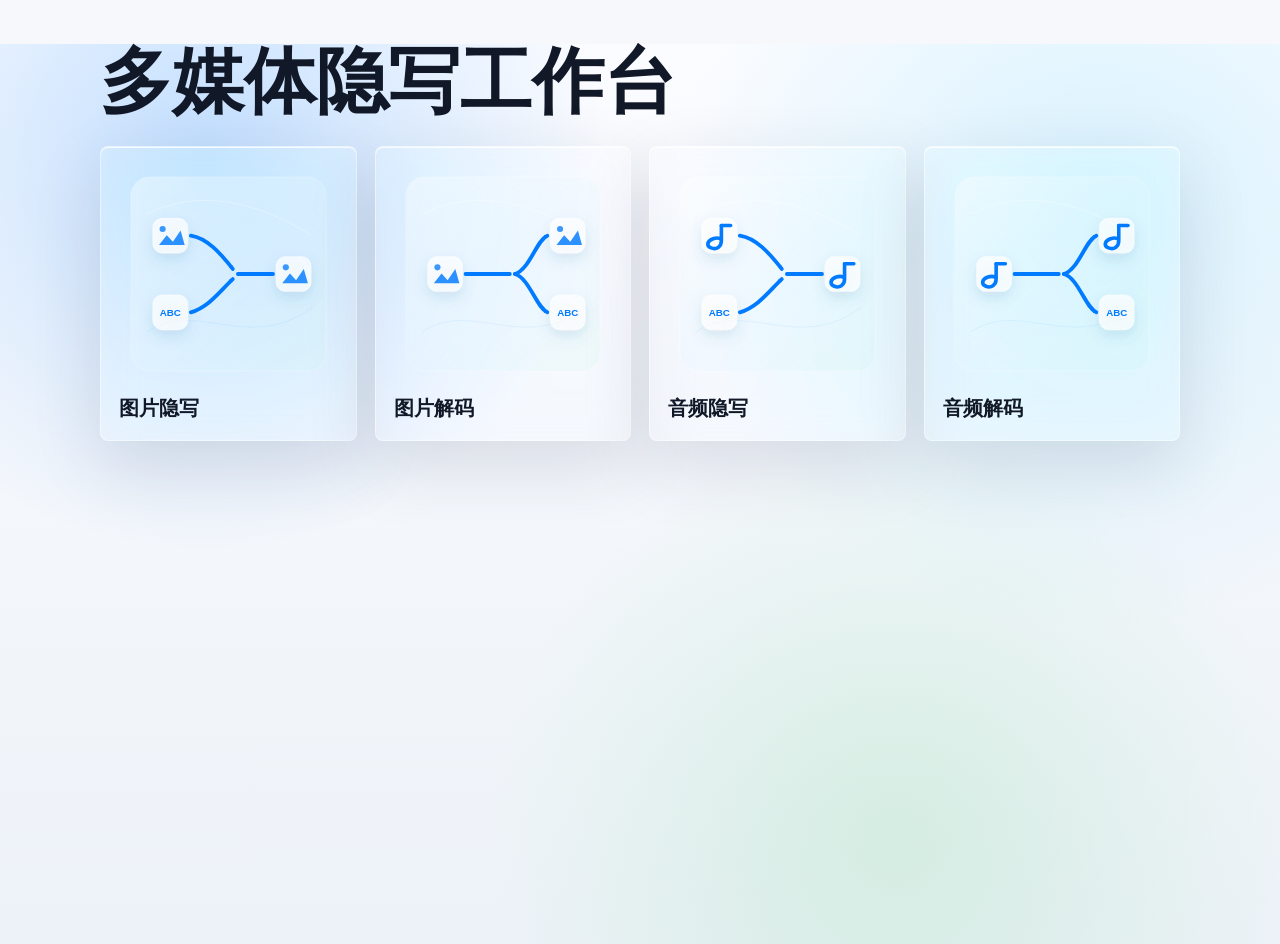
<file: static/icon-preview.html>
<!doctype html>
<html lang="zh-CN">
  <head>
    <meta charset="UTF-8" />
    <meta name="viewport" content="width=device-width, initial-scale=1.0" />
    <title>入口图标预览</title>
    <link rel="stylesheet" href="/static/icon-preview.css" />
  </head>
  <body>
    <main class="preview-shell">
      <h1>多媒体隐写工作台</h1>
      <section class="icon-grid">
        <article>
          <img src="/static/icons/image-hide.svg" alt="图片隐写图标" />
          <h2>图片隐写</h2>
        </article>
        <article>
          <img src="/static/icons/image-decode.svg" alt="图片解码图标" />
          <h2>图片解码</h2>
        </article>
        <article>
          <img src="/static/icons/audio-hide.svg" alt="音频隐写图标" />
          <h2>音频隐写</h2>
        </article>
        <article>
          <img src="/static/icons/audio-decode.svg" alt="音频解码图标" />
          <h2>音频解码</h2>
        </article>
      </section>
    </main>
  </body>
</html>
</file>
<file: static/icon-preview.css>
:root {
  color: #111827;
  background: #f6f8fb;
  font-family: "Microsoft YaHei", "PingFang SC", "Segoe UI", Arial, sans-serif;
}

* {
  box-sizing: border-box;
}

body {
  min-height: 100vh;
  margin: 0;
  background:
    radial-gradient(circle at 16% 12%, rgba(0, 122, 255, 0.22), transparent 30%),
    radial-gradient(circle at 86% 18%, rgba(64, 200, 255, 0.18), transparent 32%),
    radial-gradient(circle at 70% 88%, rgba(52, 199, 89, 0.14), transparent 34%),
    linear-gradient(180deg, #fbfcff 0%, #edf2f8 100%);
}

.preview-shell {
  width: min(1080px, calc(100% - 32px));
  margin: 44px auto;
}

h1 {
  margin: 0 0 26px;
  font-size: clamp(36px, 6vw, 72px);
  line-height: 1.05;
  letter-spacing: 0;
}

.icon-grid {
  display: grid;
  grid-template-columns: repeat(4, minmax(0, 1fr));
  gap: 18px;
}

article {
  border: 1px solid rgba(255, 255, 255, 0.46);
  border-radius: 8px;
  background: rgba(255, 255, 255, 0.14);
  box-shadow: 0 24px 70px rgba(34, 48, 76, 0.14), inset 0 1px 0 rgba(255, 255, 255, 0.84);
  backdrop-filter: blur(18px) saturate(1.55);
  -webkit-backdrop-filter: blur(18px) saturate(1.55);
  padding: 18px;
}

img {
  display: block;
  width: 100%;
  aspect-ratio: 1;
}

h2 {
  margin: 12px 0 0;
  font-size: 20px;
  letter-spacing: 0;
}

@media (max-width: 900px) {
  .icon-grid {
    grid-template-columns: repeat(2, minmax(0, 1fr));
  }
}

@media (max-width: 520px) {
  .icon-grid {
    grid-template-columns: 1fr;
  }
}
</file>
